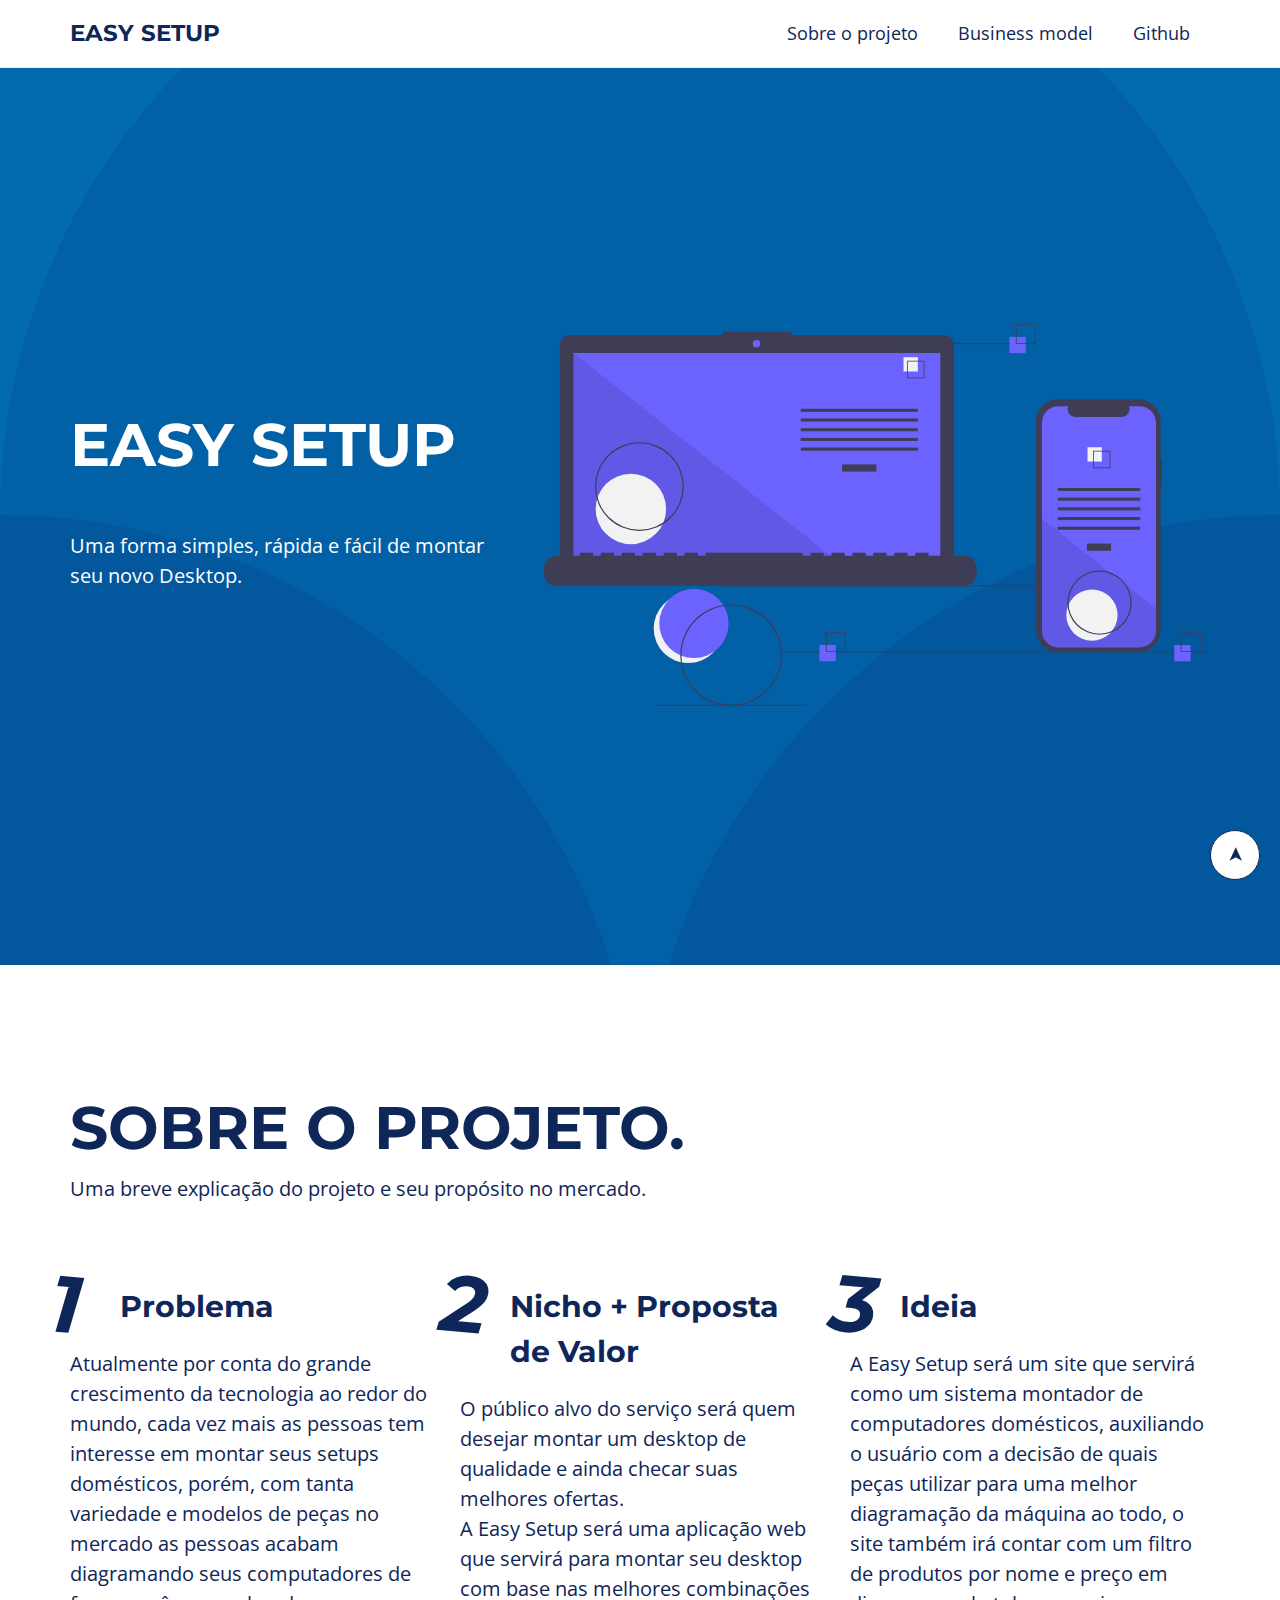
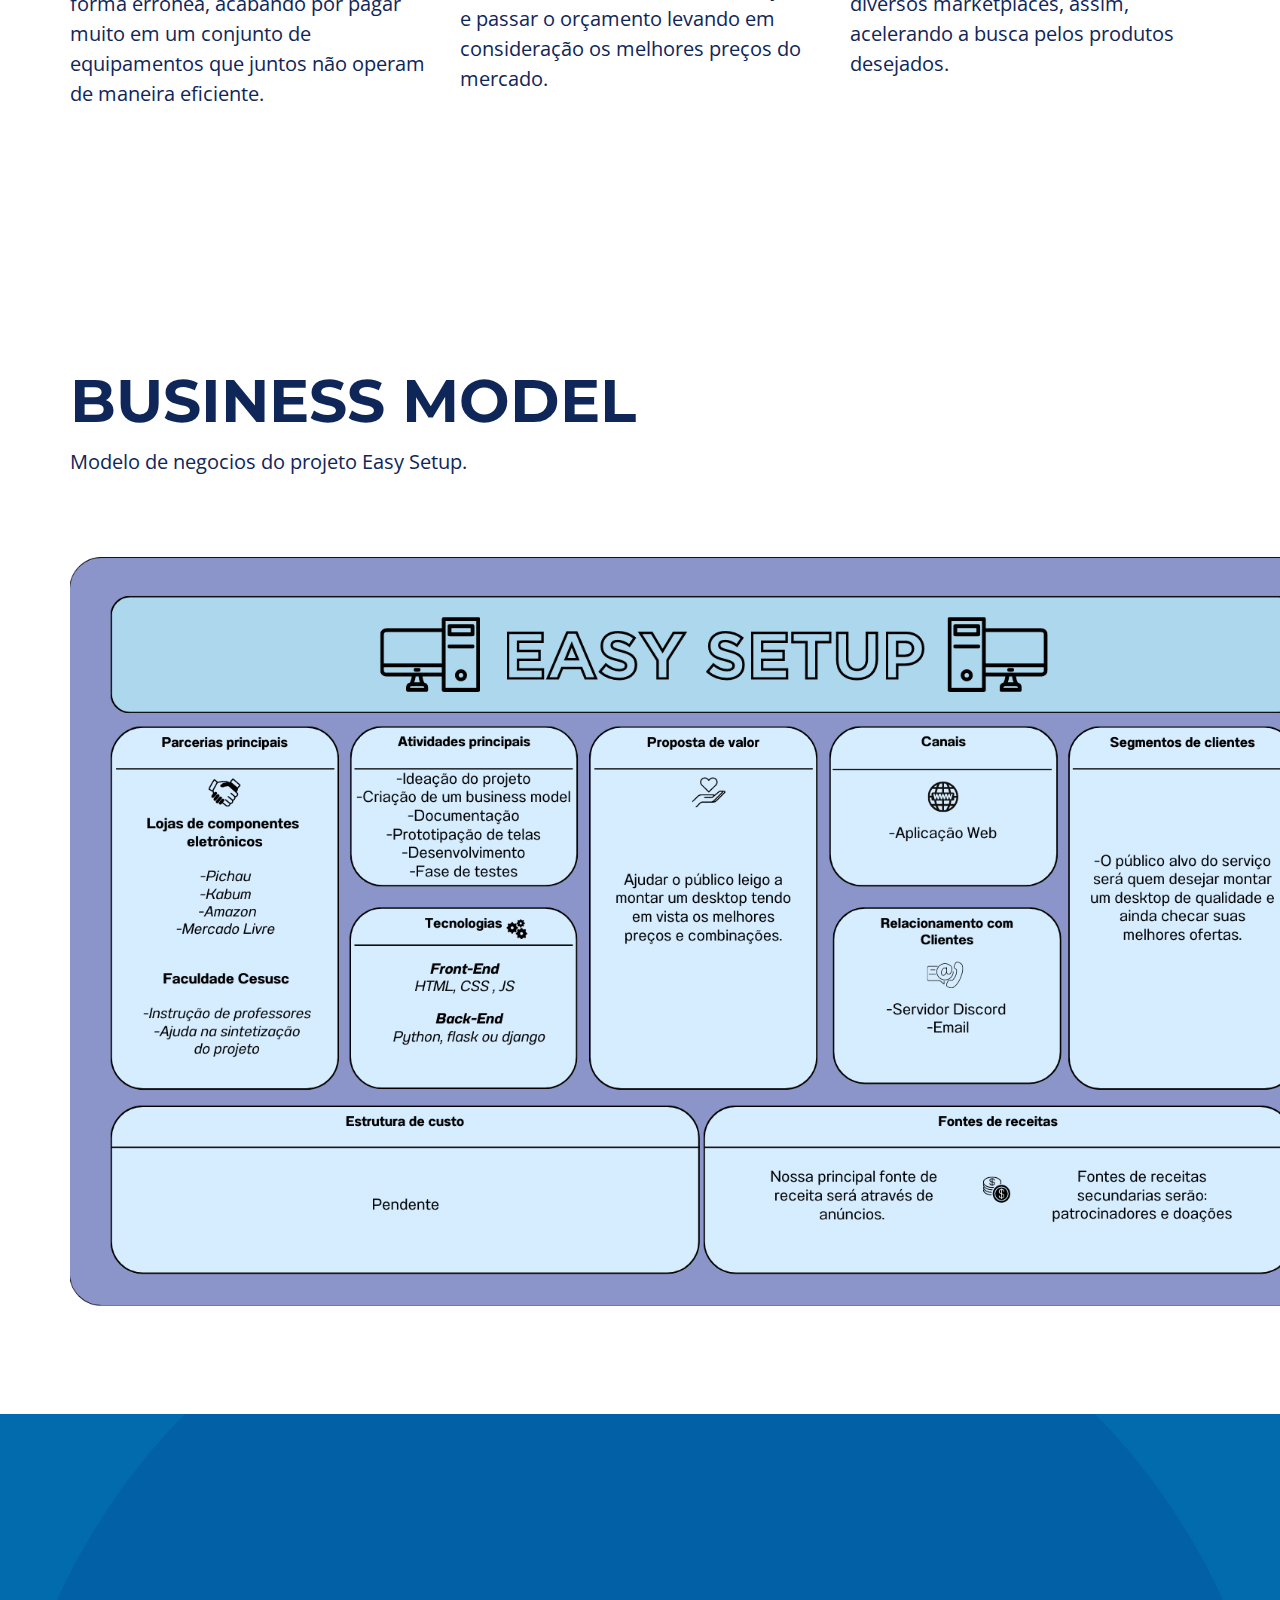
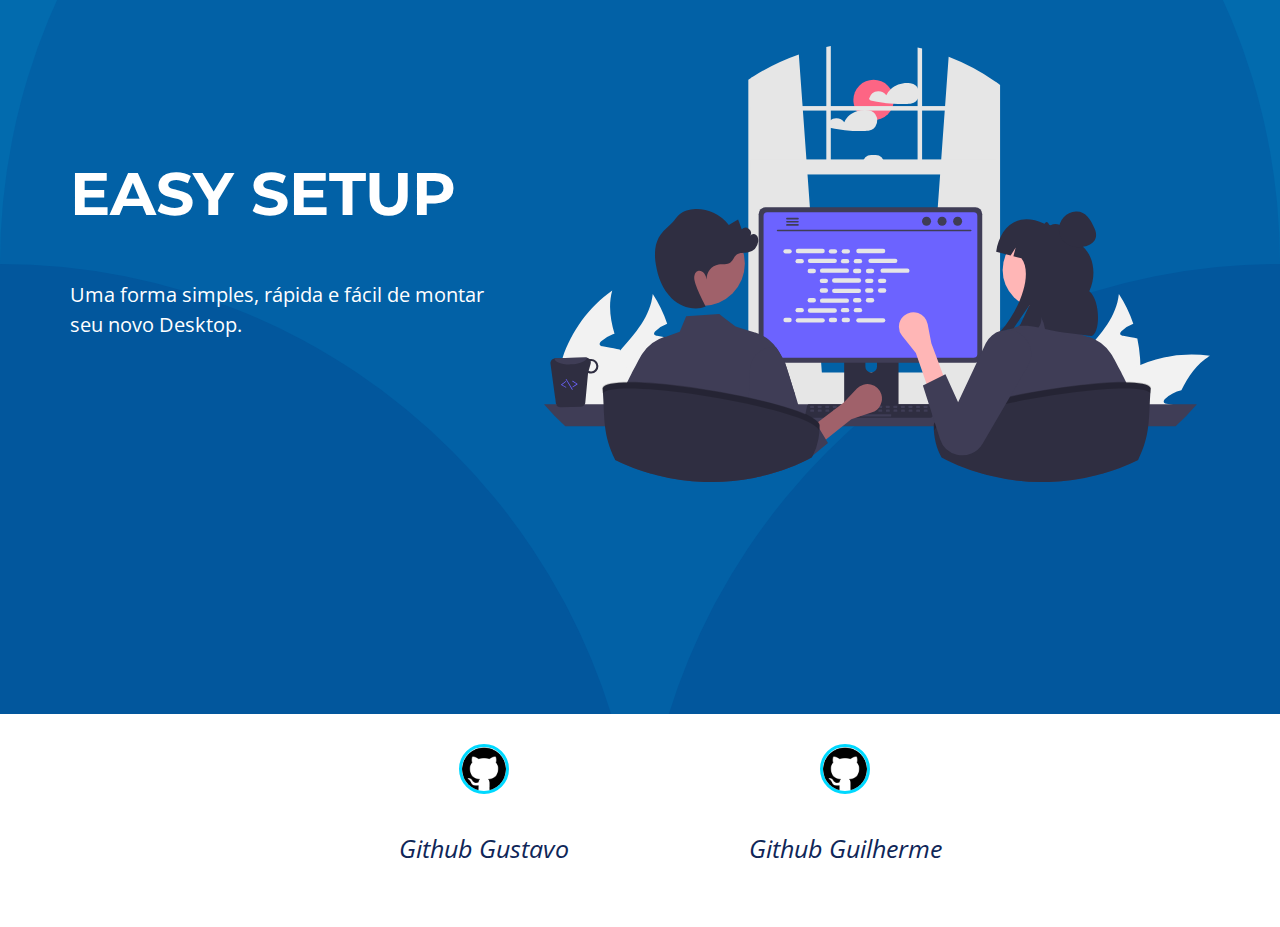
<file: docs/index.html>
<!DOCTYPE html>
<html lang="pt-BR">

<head>
  <meta charset="UTF-8">
  <meta name="viewport" content="width=device-width, initial-scale=1.0">
  <title>Easy Setup</title>
  <link rel="preconnect" href="https://fonts.gstatic.com">
  <link
    href="https://fonts.googleapis.com/css2?family=Montserrat:wght@900&family=Open+Sans:ital,wght@0,400;0,700;1,400&display=swap"
    rel="stylesheet">
  <link rel="stylesheet" href="assets/css/variables.css">
  <link rel="stylesheet" href="assets/css/elements.css">
  <link rel="stylesheet" href="assets/css/classes.css">
  <link rel="stylesheet" href="assets/css/menu.css">
  <link rel="stylesheet" href="assets/css/styles.css">
</head>

<body>

  <input id="close-menu" class="close-menu" type="checkbox" aria-label="Close menu" role="button">
  <label class="close-menu-label" for="close-menu" title="close menu"></label>
  <aside class="menu white-bg">
    <div class="main-content menu-content">
      <h1 onclick="getElementById('close-menu').checked = false;">
        <a href="#home">Easy Setup</a>
      </h1>

      <nav>
        <ul onclick="getElementById('close-menu').checked = false;">
          <li><a href="#grid-one">Sobre o projeto</a></li>
          <li><a href="#gallery">Business model</a></li>
          <li><a href="#contact">Github</a></li>
        </ul>
      </nav>
    </div>
  </aside>

  <div class="menu-spacing"></div>

  <section id="home" class="intro main-bg section">
    <div class="main-content intro-content">
      <div class="intro-text-content">
        <h2>Easy setup</h2>
        <p>Uma forma simples, rápida e fácil de montar seu novo Desktop.</p>
      </div>
      <div class="intro-img">
        <img src="assets/img/desktop.svg" alt="Desktop img.">
      </div>
    </div>
  </section>


  <section id="grid-one" class="grid-one white-bg section">
    <div class="main-content grid-one-content">
      <h2 class="grid-main-heading">Sobre o projeto.</h2>
      <p class="grid-description">Uma breve explicação do projeto e seu propósito no mercado.</p>

      <div class="grid">
        <article>
          <h3>Problema</h3>
          <p>Atualmente por conta do grande crescimento da tecnologia ao redor do mundo, cada vez mais as pessoas tem
            interesse em montar seus setups domésticos,
            porém, com tanta variedade e modelos de peças no mercado as pessoas acabam diagramando seus computadores de
            forma errônea, acabando por pagar muito em um conjunto de
            equipamentos que juntos não operam de maneira eficiente.</p>
        </article>
        <article>
          <h3>Nicho + Proposta de Valor</h3>
          <p>O público alvo do serviço será quem desejar montar um desktop de qualidade e ainda checar suas melhores
            ofertas.
            <br>A Easy Setup será uma aplicação web que servirá para montar seu desktop com base nas melhores
            combinações e passar o orçamento levando em consideração os melhores preços do mercado.
          </p>
        </article>
        <article>
          <h3>Ideia</h3>
          <p>A Easy Setup será um site que servirá como um sistema montador de computadores domésticos, auxiliando o
            usuário com a decisão de quais peças utilizar para uma melhor
            diagramação da máquina ao todo, o site também irá contar com um filtro de produtos por nome e preço em
            diversos marketplaces, assim, acelerando a busca pelos produtos desejados.</p>
        </article>
      </div>
    </div>
  </section>

  <section id="gallery">
    <div class="main-content">
      <h2 class="grid-main-heading">Business model</h2>
      <p class="grid-description">Modelo de negocios do projeto Easy Setup.</p>
      <div>
        <img class="minha-imagem" src="assets/img/business model canvas pro pmi.png" alt="canva business model" />
      </div>
    </div>
  </section>

  <section id="contact" class="intro main-bg section">
    <div class="main-content intro-content">
      <div class="intro-text-content">
        <h2>Easy Setup</h2>
        <p>Uma forma simples, rápida e fácil de montar seu novo Desktop.</p>
      </div>
      <div class="intro-img">
        <img src="assets/img/programmer.svg" alt="Programamdor.">
      </div>
    </div>
  </section>

  <footer id="footer" class="footer white-bg">
    <a href="https://github.com/BenoGustavo">
      <a href="https://github.com/BenoGustavo" target="_blank" rel="noopener noreferrer">
        <img src="assets/img/Github.png"></img>
        <p>Github Gustavo</p>
      </a>
    </a>
    <a>
      <a href="https://github.com/luchinivictorino" target="_blank" rel="noopener noreferrer">
        <img src="assets/img/Github.png"></img>
        <p>Github Guilherme</p>
      </a>
    </a>
  </footer>

  <a class="back-to-top" href="#">➤</a>
</body>

</html>
</file>
<file: docs/assets/css/variables.css>
:root {
  --primary-color: #0f2658;
  --white-color: #FFFFFF;
  --light-gray-color: #EEEEEE;
  --secondary-color: rgb(0, 183, 255);
  --gap: 3rem;
}
</file>
<file: docs/assets/css/elements.css>
* {
  margin: 0;
  padding: 0;
  box-sizing: border-box;
}

html {
  font-size: 62.5%;
  scroll-behavior: smooth;
}

body {
  font-family: 'Open Sans', sans-serif;
  font-size: 2rem;
  color: var(--primary-color);
  line-height: 1.5;
}

h1, h2, h3, h4, h5, h6 {
  font-family: 'Montserrat', sans-serif;
}

h1 {
  font-size: 6rem;
  text-transform: uppercase;
}

h1 {
  font-size: 6rem;
  text-transform: uppercase;
}

h2 {
  font-size: 6rem;
  margin-bottom: 5rem;
  text-transform: uppercase;
  line-height: 1.2;
}

h3 {
  font-size: 5rem;
}

h4 {
  font-size: 4.5rem;
}

h5 {
  font-size: 4rem;
}

h6 {
  font-size: 3.5rem;
}

a {
  text-decoration: none;
}

p {
  margin-bottom: 3rem;
}

.responsive-table {
  overflow: hidden;
  overflow-x: auto;
}

table {
  min-width: 360px;
  width: 100%;
  border-collapse: collapse;
}

table caption {
  font-style: italic;
  font-size: 1.6rem;
  text-align: left;
  margin-bottom: 1rem;
}

table td, table th {
  white-space: nowrap;
  padding: 1rem;
  text-align: left;
  border: 0.1rem solid var(--light-gray-color)
}

tfoot td, table th {
  background: var(--light-gray-color);
}
</file>
<file: docs/assets/css/classes.css>
.main-bg {
  background-image: url('../img/main-bg.svg');
  background-size: cover;
  background-position: center center;
  color: var(--white-color);
}

.white-bg {
  background: var(--white-color);
  color: var(--primary-color);
}

.main-content {
  max-width: 120rem;
  margin: 0 auto;
  padding: 10rem var(--gap);
}

.section {
  min-height: 100vh;
}

.menu-spacing {
  height: 65px;
}

body .full-width {
  width: 100%;
  flex: 1 1 100%;
}
</file>
<file: docs/assets/css/menu.css>
.menu {
  position: fixed;
  top: 0;
  left: 0;
  right: 0;
  width: 100%;
  z-index: 1;
  border-bottom: 0.1rem solid var(--light-gray-color);
}

.menu-content {
  display: flex;
  justify-content: space-between;
  align-items: center;
  padding-top: 0;
  padding-bottom: 0;
}

.menu h1 {
  font-size: 2.3rem;
  color: var(--primary-color);
}

.menu h1 a {
  color: inherit;
}

.menu ul {
  list-style: none;
  display: flex;
}

.menu ul li a {
  display: block;
  padding: 2rem;
  font-size: 1.8rem;
  color: var(--primary-color);
  position: relative;
}

.menu ul li a::after {
  content: '';
  position: absolute;
  bottom: 1rem;
  left: 50%;
  width: 0;
  height: 0.2rem;
  background: var(--secondary-color); 
  transition: all 300ms ease-in-out;
}

.menu ul li a:hover::after {
  width: 50%;
  left: 25%;
}
</file>
<file: docs/assets/css/styles.css>
.intro-content {
  position: relative;
  /* top: -8rem; */
  display: grid;
  grid-template-columns: 1fr 1.5fr;
  gap: var(--gap);
  min-height: 100vh;
}

.intro-text-content, .intro-img {
  display: flex;
  flex-flow: column wrap;
  justify-content: center;
}

.intro-img img,
.intro-img svg {
  max-width: 100%;
  height: auto;
}

.top3-content {
  max-width: 64rem;
  display: flex;
  flex-direction: column;
  flex-wrap: nowrap;
  justify-content: center;
  min-height: 100vh;
  text-align: center;
}

.grid-one-content {
  display: flex;
  flex-flow: column wrap;
  justify-content: center;
  min-height: 100vh;
}

.grid-main-heading {
  margin-bottom: 1rem;
}

.grid-description {
  padding-bottom: 5rem;
}

.grid {
  display: grid;
  grid-template-columns: repeat(3, 1fr);
  gap: var(--gap);
  counter-reset: grid-counter;
}

.grid h3 {
  font-size: 3rem;
  position: relative;
  padding-left: 5rem;
  padding-bottom: 2rem;
}

.grid h3::before {
  counter-increment: grid-counter;
  content: counter(grid-counter);
  position: absolute;
  font-size: 8rem;
  font-style: italic;
  top: -4rem;
  left: -2rem;
  transform: rotate(5deg);
}

.gallery-img {
  width: 100%;
  max-width: 36rem;
  max-height: 36rem;
  overflow: hidden;
}

.contact-form {
  grid-column: span 2;
}

.contact-form .form-grid {
  border: none;
  display: flex;
  flex-direction: row;
  flex-wrap: wrap;
  gap: var(--gap);
}

.form-grid legend {
  font-style: italic;
  font-size: 1.6rem; 
  margin-bottom: 3rem;
}

.form-group {
  flex: 1 1 320px;
}

.form-group label {
  display: block;
  margin-bottom: 1rem;
}

.form-group input,
.form-group textarea {
  border: none;
  background: var(--white-color);
  padding: 1.5rem 2rem;
  width: 100%;
  font-size: 3rem;
  outline: none;
}

.form-group input:focus,
.form-group textarea:focus {
  box-shadow: 0 0 10px 2px var(--secondary-color);
}

.form-group button {
  border: 0.5rem solid var(--white-color);
  background: none;
  color: var(--white-color);
  padding: 1.5rem 2rem;
  font-size: 3rem;
  cursor: pointer;
  transition: all 300ms ease-in-out;
}

.form-group button:hover {
  background: var(--white-color);
  color: var(--primary-color);
}

.form-group ::placeholder {
  color: var(--light-gray-color);
}

.footer {
  text-align: center;
  font-size: 1.6rem;
}

.footer a {
  color: var(--primary-color);
}

.heart {
  color: var(--secondary-color);
}

.footer p {
  margin: 0;
  padding: 3rem;
}

.close-menu {
  display: none;
}

.back-to-top {
  position: fixed;
  bottom: 2rem;
  right: 2rem;
  background: var(--white-color);
  width: 5rem;
  height: 5rem;
  display: flex;
  justify-content: center;
  align-items: center;
  border-radius: 50%;
  color: var(--primary-color);
  transform: rotate(-90deg);
  border: 0.1rem solid var(--primary-color);
}

footer img {
  width: 50px;
  height: 50px;
  border-radius: 50%;
  border: 3px solid rgb(0, 217, 255)
}

footer {
  display: flex;
  justify-content: center;
}

footer a {
  margin: 30px;
  text-align: center;
  color:white;
  font-style: italic;
  text-decoration: none;
}

footer p{
  margin-left: 10px;
  display: flex;
  font-size: 25px;
}

.minha-imagem {
padding-right: 10rem;
 width: 120%;
 max-width: max-content;
 max-height: max-content;
}

@media (max-width: 800px) {
  .intro-content, .grid {
    grid-template-columns: 1fr;
  }

  .gallery-img {
    width: 100%;
    max-width: 100%;
    max-height: 100%; 
  }

  .gallery-img img {
    width: 100%;
  }

  .grid-one-content {
    display: block;
  }

  .menu {
    bottom: 0;
    text-align: center;
  }

  .menu-content, .menu-content ul {
    flex-direction: column;
    justify-content: center;
  }

  .menu-content {
    height: 100vh;
  }

  .menu {
    display: none;
  }

  .close-menu-label::after {
    content: '☰';
    position: fixed;
    z-index: 2;
    top: 2rem;
    right: 2rem;
    background: var(--primary-color);
    color: var(--white-color);
    font-size: 3rem;
    line-height: 3rem;
    width: 3rem;
    height: 3rem;
    text-align: center;
    padding: 0.5rem;
    cursor: pointer;
  }

  .close-menu:checked~.menu {
    display: block;
  }

  .close-menu:checked~.close-menu-label::after {
    content: '×';
  }

  .menu-spacing {
    display: none;
  }

  h1 {
    font-size: 4rem;
  }

  h2 {
    font-size: 3.6rem;
  }

  h3 {
    font-size: 3.4rem;
  }

  h4 {
    font-size: 3.2rem;
  }

  h5 {
    font-size: 3rem;
  }

  h6 {
    font-size: 2.8rem;
  }
}
</file>
